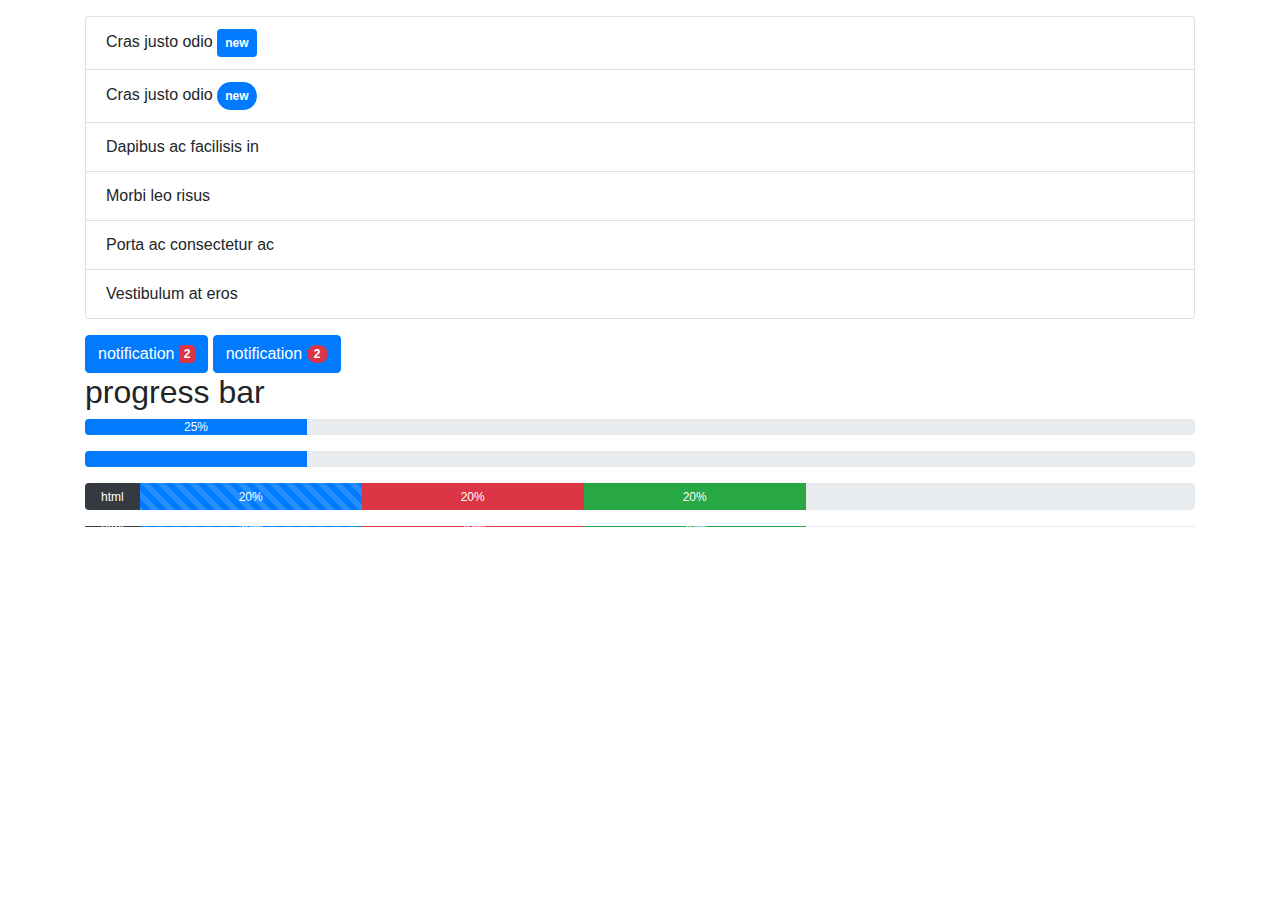
<file: a demo/index.html>
<!DOCTYPE html>
<html lang="en">

<head>
    <meta charset="UTF-8">
    <meta http-equiv="X-UA-Compatible" content="IE=edge">
    <meta name="viewport" content="width=device-width, initial-scale=1.0">
    <link rel="stylesheet" href="css/bootstrap.css">
    <link rel="stylesheet" href="css/style.css">
    <title>Document</title>
</head>

<body>
    <div class="container py-3">
        <div class="row">
            <div class="col">
                <ul class="list-group">
                    <li class="list-group-item">Cras justo odio <span class=" badge badge-primary p-2">new</span></li>
                    <li class="list-group-item">Cras justo odio <span class=" badge badge-primary badge-pill p-2">new</span></li>
                    <li class="list-group-item">Dapibus ac facilisis in</li>
                    <li class="list-group-item">Morbi leo risus</li>
                    <li class="list-group-item">Porta ac consectetur ac</li>
                    <li class="list-group-item">Vestibulum at eros</li>
                  </ul>

                  <button class="btn btn-primary mt-3">notification <span class="badge badge-danger">2</span></button>
                  <button class="btn btn-primary mt-3">notification <span class="badge badge-pill badge-danger">2</span></button>
            </div>
        </div>

        <div class="row">
            <div class="col">
                <h2>progress bar</h2>
                <div class="progress mb-3">
                    <div class="progress-bar bg-primary">25%</div>
                </div>

                <div class="progress ">
                    <div class="progress-bar bg-primary"></div>
                </div>
                <div class="progress mt-3" style="height: 27px;">
                    <span class="bg-dark align-self-center text-white py-2 px-3">html</span>
                    <div class="progress-bar progress-bar-striped progress-bar-animated bg-primary">20%</div>
                    <div class="progress-bar bg-danger">20%</div>
                    <div class="progress-bar bg-success">20%</div>
                </div>
                <div class="progress mt-3" style="height: 1px;">
                    <span class="bg-dark align-self-center text-white py-2 px-3">html</span>
                    <div class="progress-bar progress-bar-striped progress-bar-animated bg-primary">20%</div>
                    <div class="progress-bar bg-danger">20%</div>
                    <div class="progress-bar bg-success">20%</div>
                </div>
            </div>
        </div>

        <div class="row">
            <div class="col">
                <div class="spinner-border text-danger"></div>
                <div class="spinner-border text-muted"></div>
<div class="spinner-border text-primary"></div>
<div class="spinner-border text-success"></div>
<div class="spinner-border text-info"></div>
<div class="spinner-border text-warning"></div>
<div class="spinner-border text-danger"></div>
<div class="spinner-border text-secondary"></div>
<div class="spinner-border text-dark"></div>
<div class="spinner-border text-light"></div>
            </div>
        </div>
        
    </div>
</body>

</html>
</file>
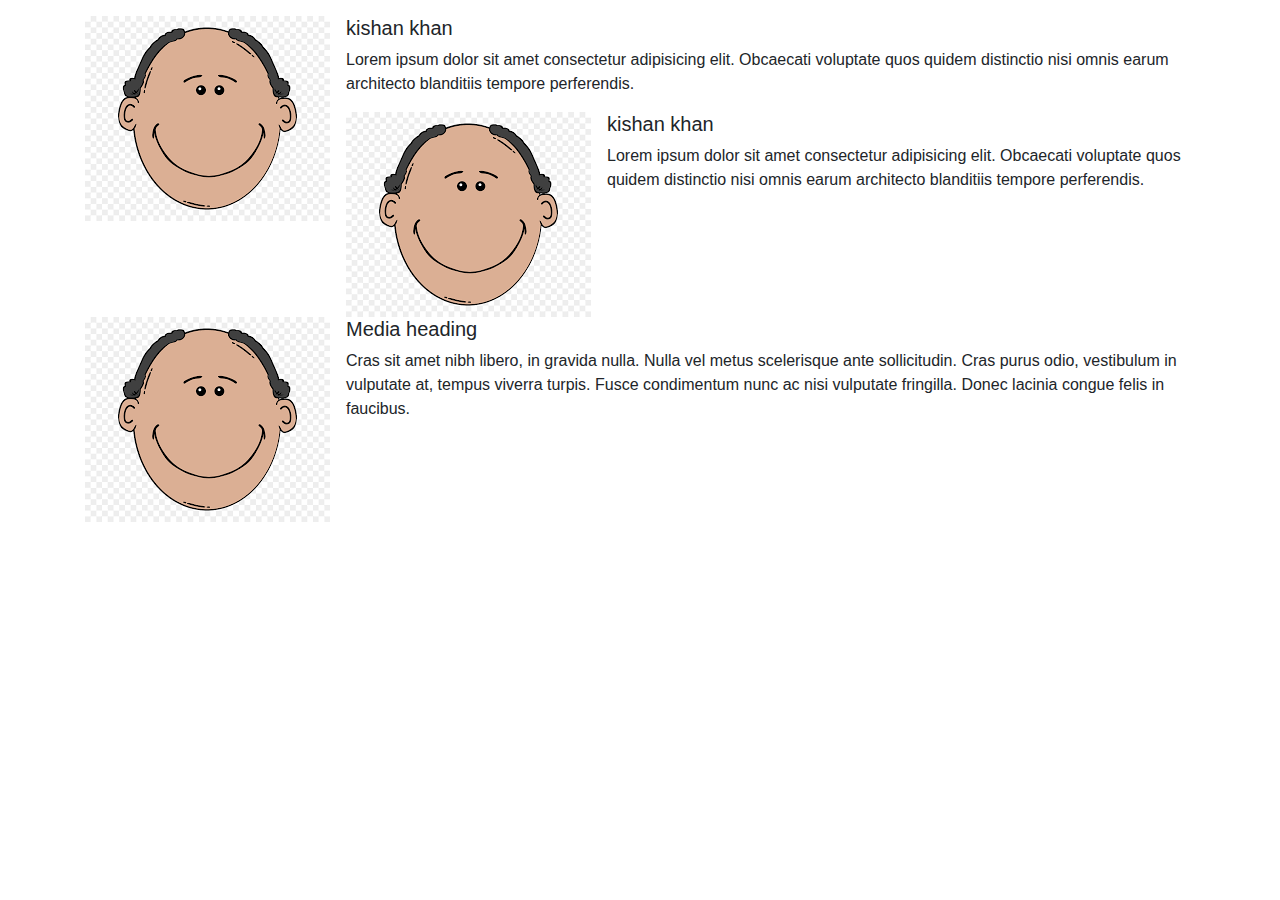
<file: badge/index.html>
<!DOCTYPE html>
<html lang="en">

<head>
    <meta charset="UTF-8">
    <meta http-equiv="X-UA-Compatible" content="IE=edge">
    <meta name="viewport" content="width=device-width, initial-scale=1.0">
    <link rel="stylesheet" href="css/bootstrap.css">
    <link rel="stylesheet" href="css/style.css">
    <title>Document</title>
</head>

<body>
    <div class="container py-3">
        <div class="row">
            <div class="col">
                <div class="media">
                    <img src="images/face.png" class="mr-3" alt="">
                    <div class="media-body">
                        <h5>kishan khan</h5>
                        <p>Lorem ipsum dolor sit amet consectetur adipisicing elit. Obcaecati voluptate quos quidem
                            distinctio nisi omnis earum architecto blanditiis tempore perferendis.</p>

                            <div class="media">
                                <img src="images/face.png" class="mr-3" alt="">
                                <div class="media-body">
                                    <h5>kishan khan</h5>
                                    <p>Lorem ipsum dolor sit amet consectetur adipisicing elit. Obcaecati voluptate quos quidem
                                        distinctio nisi omnis earum architecto blanditiis tempore perferendis.</p>
                                </div>
                            </div>
                    </div>
                   
    
                </div>

                <div class="media">
                    <img class="mr-3" src="images/face.png" alt="Generic placeholder image">
                    <div class="media-body">
                      <h5 class="mt-0">Media heading</h5>
                      Cras sit amet nibh libero, in gravida nulla. Nulla vel metus scelerisque ante sollicitudin. Cras purus odio, vestibulum in vulputate at, tempus viverra turpis. Fusce condimentum nunc ac nisi vulputate fringilla. Donec lacinia congue felis in faucibus.
                    </div>
                  </div>
            </div>
        </div>
        <div class="row">
            <div class="col">
                <div class="spinner-border text-muted"></div>
<div class="spinner-border text-primary"></div>
<div class="spinner-border text-success"></div>
<div class="spinner-border text-info"></div>
<div class="spinner-border text-warning"></div>
<div class="spinner-border text-danger"></div>
<div class="spinner-border text-secondary"></div>
<div class="spinner-border text-dark"></div>
<div class="spinner-border text-light"></div>
            </div>
        </div>
    </div>
</body>

</html>
</file>
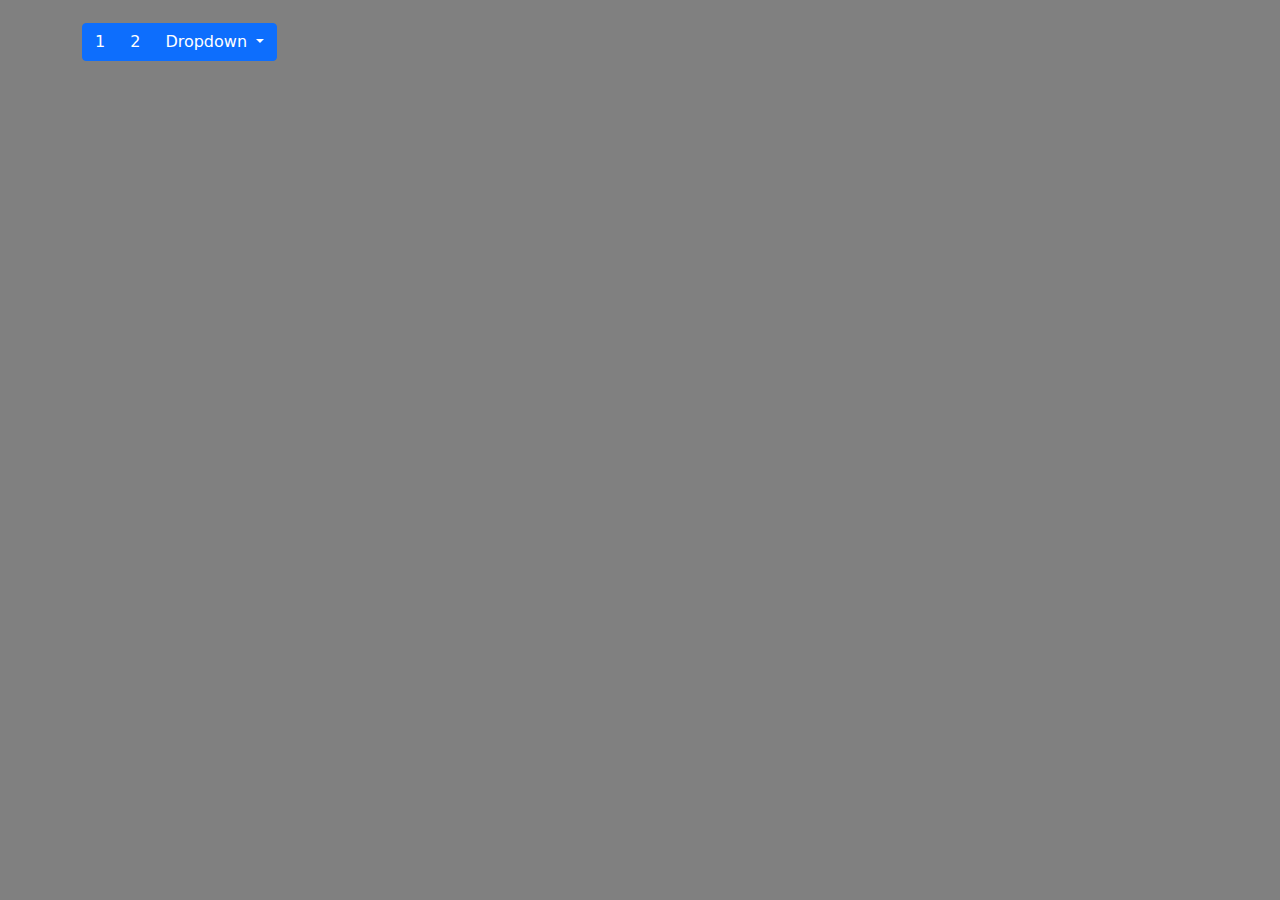
<file: button-group/index.html>
<!DOCTYPE html>
<html lang="en">

<head>
    <meta charset="UTF-8">
    <meta http-equiv="X-UA-Compatible" content="IE=edge">
    <meta name="viewport" content="width=device-width, initial-scale=1.0">
    <title>Document</title>
    <link rel="stylesheet" href="https://cdnjs.cloudflare.com/ajax/libs/font-awesome/5.15.4/css/all.min.css" />
    <link rel="stylesheet" href="css/bootstrap.css">
    <link rel="stylesheet" href="css/style.css">

   

    <script src="https://cdnjs.cloudflare.com/ajax/libs/jquery/3.6.0/jquery.min.js"></script>
    <script src="https://cdn.jsdelivr.net/npm/@popperjs/core@2.10.2/dist/umd/popper.min.js"></script>
    <script src="https://cdn.jsdelivr.net/npm/bootstrap@5.1.3/dist/js/bootstrap.min.js"></script>
</head>

<body>
    <div class="container">
        <div class="row">
            <div class="col py-3">
                
                <div class="btn-group" role="group" aria-label="Button group with nested dropdown">
                    <button type="button" class="btn btn-primary">1</button>
                    <button type="button" class="btn btn-primary">2</button>
                  
                    <div class="btn-group" role="group">
                      <button id="btnGroupDrop1" type="button" class="btn btn-primary dropdown-toggle" data-bs-toggle="dropdown" aria-expanded="false">
                        Dropdown
                      </button>
                      <ul class="dropdown-menu" aria-labelledby="btnGroupDrop1">
                        <li><a class="dropdown-item" href="#">Dropdown link</a></li>
                        <li><a class="dropdown-item" href="#">Dropdown link</a></li>
                      </ul>
                    </div>
                  </div>

                
            </div>
        </div>


    </div>

</body>

</html>
</file>
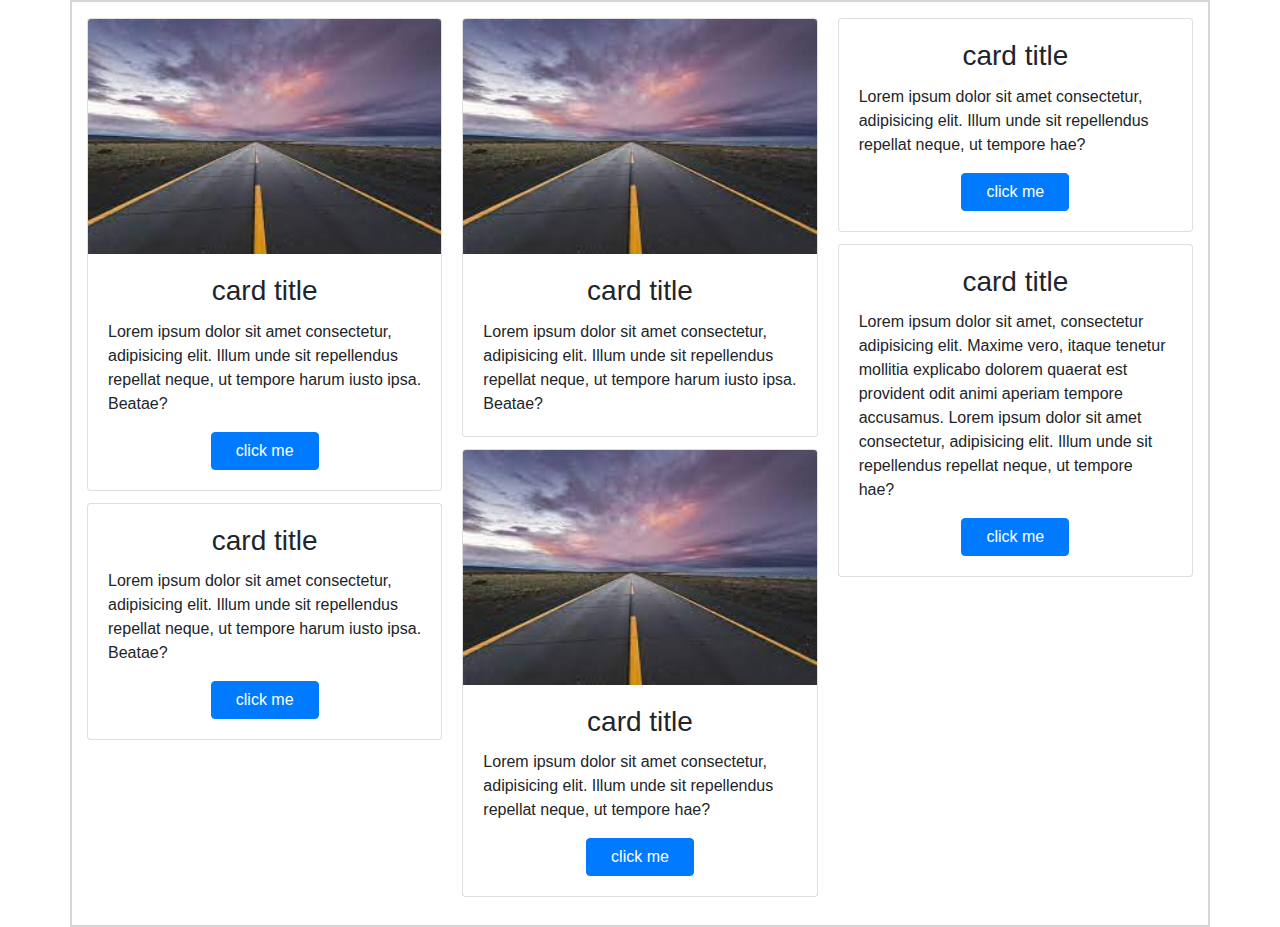
<file: card class/index.html>
<!DOCTYPE html>
<html lang="en">

<head>
    <meta charset="UTF-8">
    <meta http-equiv="X-UA-Compatible" content="IE=edge">
    <meta name="viewport" content="width=device-width, initial-scale=1.0">
    <link rel="stylesheet" href="css/bootstrap.css">
    <link rel="stylesheet" href="css/style.css">
    <title>Document</title>
</head>

<body>
    <div class="container py-3">
        <div class="row">
            <div class="col">
                <div class="card-columns">
                <div class="card text-center">
                    <img src="images/road.jpg" alt="" class="card-img-top">
                    <div class="card-body">
                        <h3 class="card-title">card title</h3>
                        <p class="card-text text-left">Lorem ipsum dolor sit amet consectetur, adipisicing elit. Illum unde sit repellendus repellat
                            neque, ut tempore harum iusto ipsa. Beatae?</p>
                            <button class="btn btn-primary px-4">click me</button>
                    </div>
                </div>
                <div class="card text-center">
                    <div class="card-body">
                        <h3 class="card-title">card title</h3>
                        <p class="card-text text-left">Lorem ipsum dolor sit amet consectetur, adipisicing elit. Illum unde sit repellendus repellat
                            neque, ut tempore harum iusto ipsa. Beatae?</p>
                            <button class="btn btn-primary px-4">click me</button>
                    </div>
                </div>
                <div class="card text-center">
                    <img src="images/road.jpg" alt="" class="card-img-top">
                    <div class="card-body">
                        <h3 class="card-title">card title</h3>
                        <p class="card-text text-left">Lorem ipsum dolor sit amet consectetur, adipisicing elit. Illum unde sit repellendus repellat
                            neque, ut tempore harum iusto ipsa. Beatae?</p>
                    </div>
                </div>
                <div class="card text-center">
                    <img src="images/road.jpg" alt="" class="card-img-top">
                    <div class="card-body">
                        <h3 class="card-title">card title</h3>
                        <p class="card-text text-left">Lorem ipsum dolor sit amet consectetur, adipisicing elit. Illum unde sit repellendus repellat
                            neque, ut tempore hae?</p>
                            <button class="btn btn-primary px-4">click me</button>
                    </div>
                </div>
                <div class="card text-center">
                    <div class="card-body">
                        <h3 class="card-title">card title</h3>
                        <p class="card-text text-left">Lorem ipsum dolor sit amet consectetur, adipisicing elit. Illum unde sit repellendus repellat
                            neque, ut tempore hae?</p>
                            <button class="btn btn-primary px-4">click me</button>
                    </div>
                </div>
                <div class="card text-center">
                    <div class="card-body">
                        <h3 class="card-title">card title</h3>
                        <p class="card-text text-left">Lorem ipsum dolor sit amet, consectetur adipisicing elit. Maxime vero, itaque tenetur mollitia explicabo dolorem quaerat est provident odit animi aperiam tempore accusamus. Lorem ipsum dolor sit amet consectetur, adipisicing elit. Illum unde sit repellendus repellat
                            neque, ut tempore hae?</p>
                            <button class="btn btn-primary px-4">click me</button>
                    </div>
                </div>
                </div>
            </div>
        </div>


    </div>
</body>

</html>
</file>
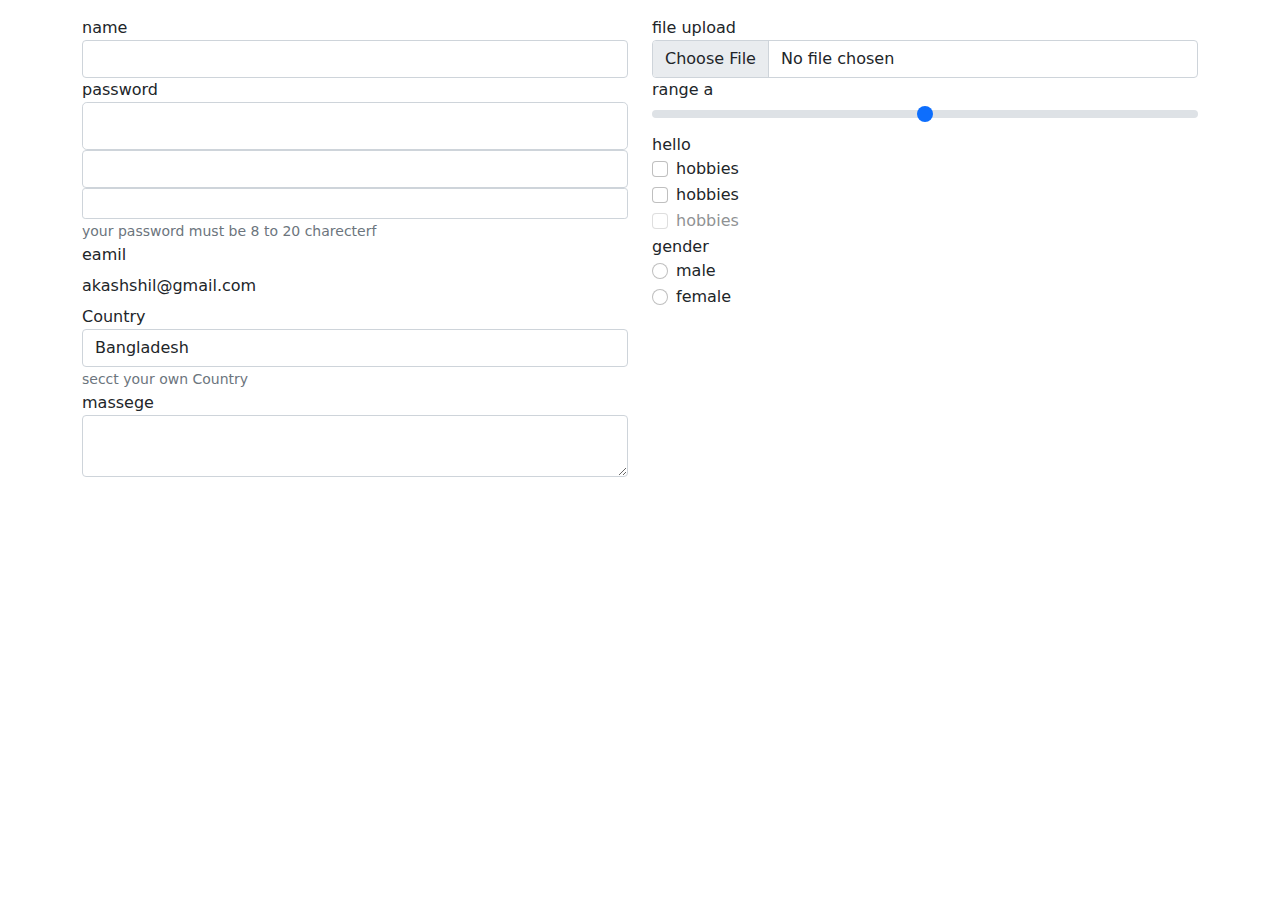
<file: form/index.html>
<!DOCTYPE html>
<html lang="en">

<head>
    <meta charset="UTF-8">
    <meta http-equiv="X-UA-Compatible" content="IE=edge">
    <meta name="viewport" content="width=device-width, initial-scale=1.0">
    <link rel="stylesheet" href="css/bootstrap.css">
    <link rel="stylesheet" href="css/style.css">
    <title>Document</title>
</head>

<body>
    <div class="container py-3">
        
          <div class="row">
              <div class="col-md-6">
                  <div class="form-group">
                      <label for="">name</label>
                      <input type="text" class="form-control">
                    </div>
                    <div class="form-group">
                        <label for="">password</label>
                        <input type="password" class="form-control form-control-lg">
                        <input type="password" class="form-control">
                        <input type="password" class="form-control form-control-sm">
                        <small class="form-text text-muted">
                            your password must be 8 to 20 charecterf
                        </small>
                      </div>
                      <div class="form-group">
                          <label for="email">eamil</label>
                          <input type="email" value="akashshil@gmail.com" id="email" class="form-control-plaintext" readonly>
                      </div>
                      <div class="form-group">
                        <label for="">Country</label>
                        <select name="" id="" class="form-control">
                            <option value="">Bangladesh</option>
                            <option value="">india</option>
                            <option value="">pakistan</option>
                            <option value="">nepal</option>
                        </select>
                        <span class="form-text text-muted">secct your own Country</span>
                      </div>
                      <div class="form-group">
                        <label for="">massege</label>
                        <textarea name="" id="" class="form-control"></textarea>
                      </div>
                     
              </div>
              <div class="col-md-6">
                <div class="form-group">
                    <label for="">file upload</label>
                    <input type="file" class="form-control">
                </div>
                
                <div class="form-group">
                    <label for="">range a</label>
                    <input type="range" class="form-range">
                </div>
                <div class="form-group">
                    <label for="">hello</label>
                    <div class="form-check">
                        <input type="checkbox" class="form-check-input" id="m">
                        <label for="m" class="form-check-label"> hobbies</label>
                    </div>

                    <div class="form-check">
                        <input type="checkbox" class="form-check-input" id="n">
                        <label for="n" class="form-check-label"> hobbies</label>
                    </div>

                    <div class="form-check">
                        <input type="checkbox" class="form-check-input" id="o" disabled>
                        <label for="o" class="form-check-label"> hobbies</label>
                    </div>
                </div>

                <div class="form-group">
                    <label for="">gender</label>
                    <div class="form-check">
                        <input type="radio" id="male" name="gender" class="form-check-input">
                        <label for="male" class="form-check-label">male</label>
                    </div>
                    <div class="form-check">
                        <input type="radio" id="female" name="gender" class="form-check-input" >
                        <label for="female" class="form-check-label">female</label>
                    </div>
                </div>

            </div>
          </div>

    </div>
</body>

</html>
</file>
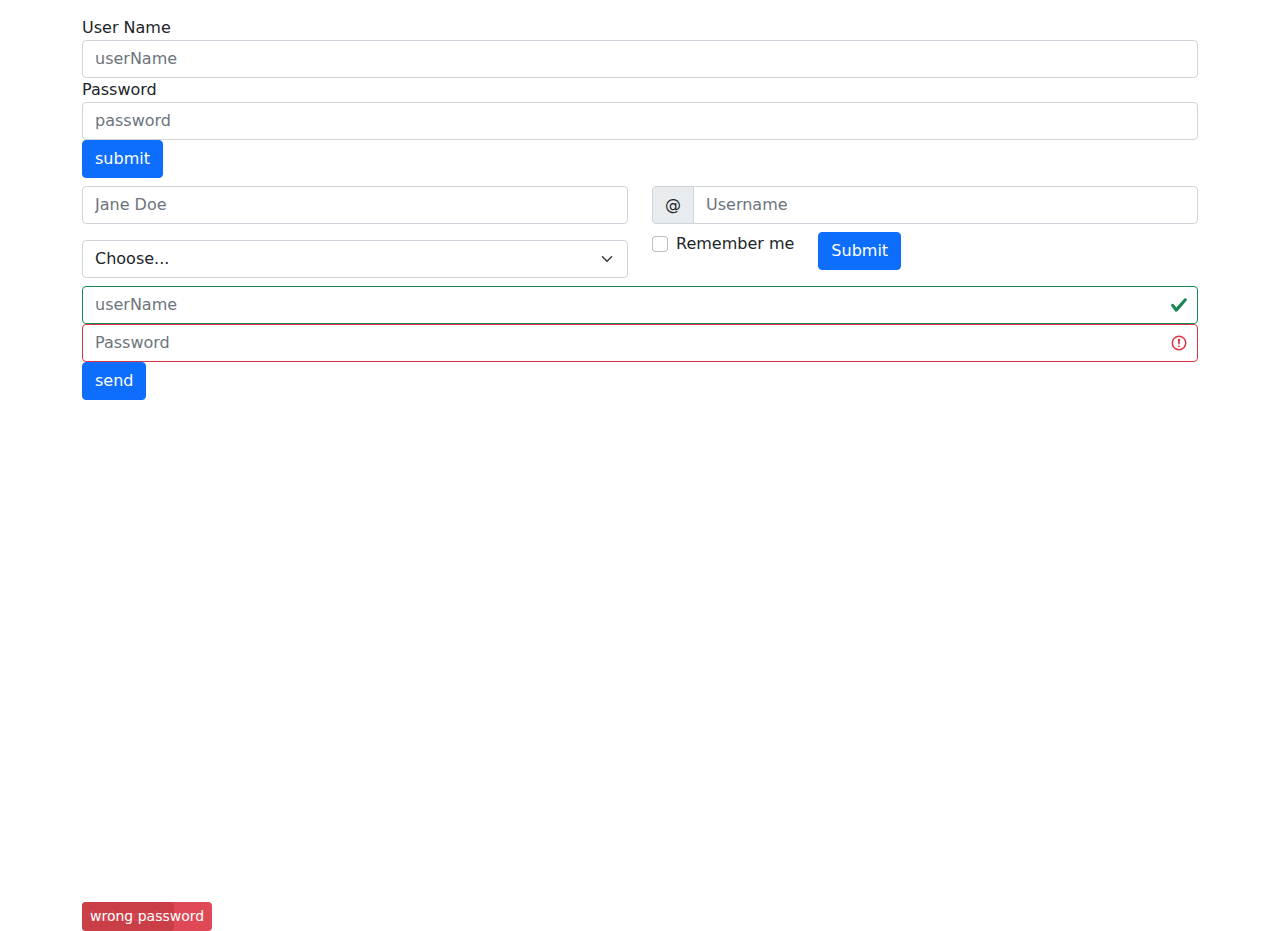
<file: inline-form/index.html>
<!DOCTYPE html>
<html lang="en">

<head>
    <meta charset="UTF-8">
    <meta http-equiv="X-UA-Compatible" content="IE=edge">
    <meta name="viewport" content="width=device-width, initial-scale=1.0">
    <link rel="stylesheet" href="css/bootstrap.css">
    <link rel="stylesheet" href="css/style.css">
    <title>Document</title>
</head>

<body>
    <div class="container py-3">
        <div class="row">
            <div class="col">
                <form action="" class="form-inline">
                 
                        <div class="form-group">
                            <label for="" class="sr-only">User Name</label>
                            <input type="text" class="form-control" placeholder="userName">
                        </div>
                        <div class="form-group">
                            <label for="" class="sr-only">Password</label>
                            <input type="password" class="form-control" placeholder="password">
                        </div>
                        <div class="form-group">
                            <button type="button" class="btn btn-primary"> submit</button>
                        </div>
                    
                </form>
                <form class="row">
                    <div class="col-sm-6 my-2">
                      <label class="visually-hidden" for="specificSizeInputName">Name</label>
                      <input type="text" class="form-control" id="specificSizeInputName" placeholder="Jane Doe">
                    </div>
                    <div class="col-sm-6 my-2">
                      <label class="visually-hidden" for="specificSizeInputGroupUsername">Username</label>
                      <div class="input-group">
                        <div class="input-group-text">@</div>
                        <input type="text" class="form-control" id="specificSizeInputGroupUsername" placeholder="Username">
                      </div>
                    </div>
                    <div class="col-sm-6 my-2">
                      <label class="visually-hidden" for="specificSizeSelect">Preference</label>
                      <select class="form-select" id="specificSizeSelect">
                        <option selected>Choose...</option>
                        <option value="1">One</option>
                        <option value="2">Two</option>
                        <option value="3">Three</option>
                      </select>
                    </div>
                    <div class="col-auto">
                      <div class="form-check">
                        <input class="form-check-input" type="checkbox" id="autoSizingCheck2">
                        <label class="form-check-label" for="autoSizingCheck2">
                          Remember me
                        </label>
                      </div>
                    </div>
                    <div class="col-auto">
                      <button type="submit" class="btn btn-primary">Submit</button>
                    </div>
                  </form>
            </div>
        </div>        
        <div class="row">
            <div class="col">
                <div class="form-inline">
                <div class="form-group">
                    <input type="text" class="form-control is-valid" placeholder="userName">
                    <div class="valid-tooltip">look goods</div>
                </div>
                <div class="form-group">
                    <input type="text" class="form-control is-invalid" placeholder="Password">
                    <div class="invalid-tooltip">wrong password</div>
                </div>
                <div class="form-group">
                    <input type="button" class="btn btn-primary" value="send" placeholder="userName">
                </div>
             </div>
            </div>
        </div>
    </div>
</body>

</html>
</file>
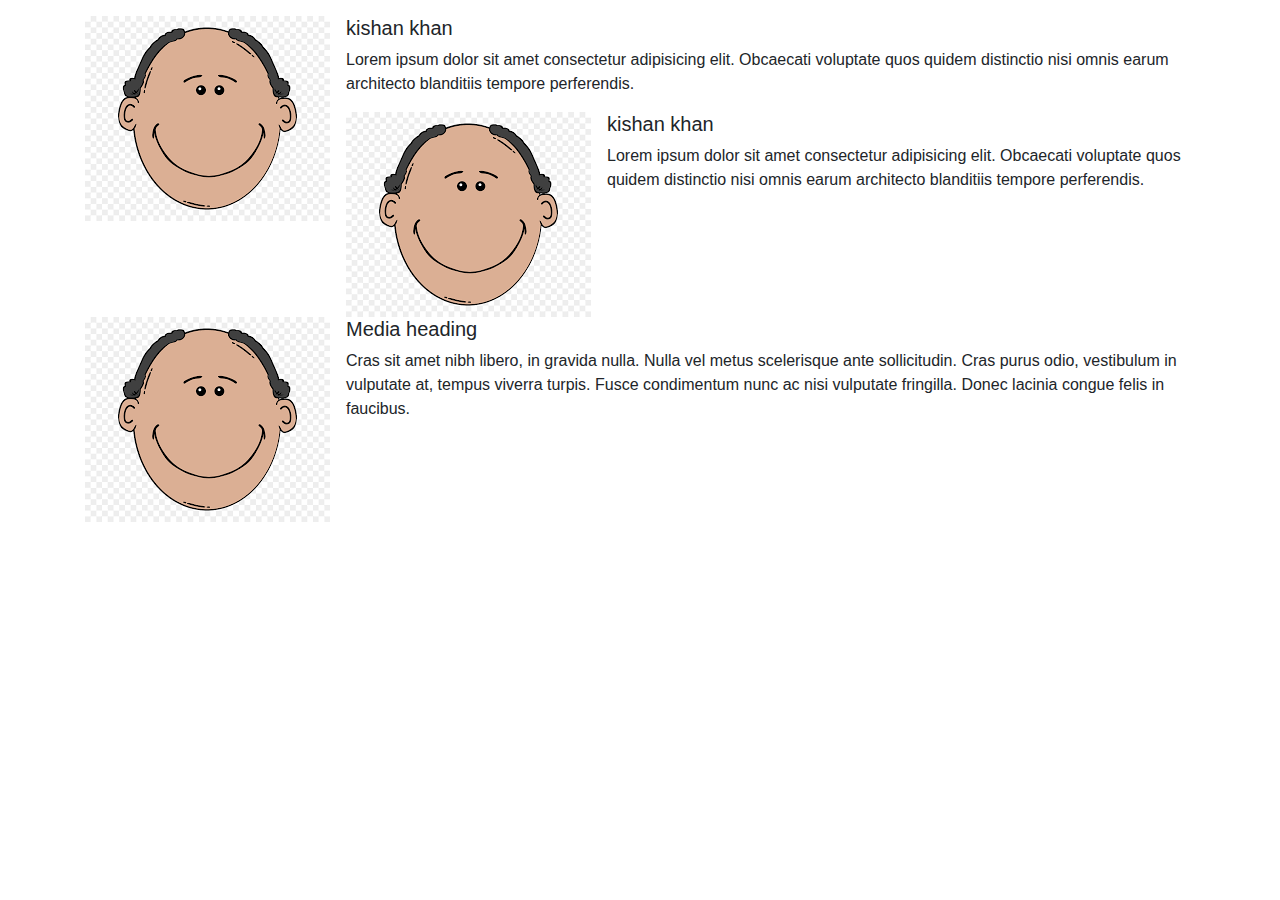
<file: media-object/index.html>
<!DOCTYPE html>
<html lang="en">

<head>
    <meta charset="UTF-8">
    <meta http-equiv="X-UA-Compatible" content="IE=edge">
    <meta name="viewport" content="width=device-width, initial-scale=1.0">
    <link rel="stylesheet" href="css/bootstrap.css">
    <link rel="stylesheet" href="css/style.css">
    <title>Document</title>
</head>

<body>
    <div class="container py-3">
        <div class="row">
            <div class="col">
                <div class="media">
                    <img src="images/face.png" class="mr-3" alt="">
                    <div class="media-body">
                        <h5>kishan khan</h5>
                        <p>Lorem ipsum dolor sit amet consectetur adipisicing elit. Obcaecati voluptate quos quidem
                            distinctio nisi omnis earum architecto blanditiis tempore perferendis.</p>

                            <div class="media">
                                <img src="images/face.png" class="mr-3" alt="">
                                <div class="media-body">
                                    <h5>kishan khan</h5>
                                    <p>Lorem ipsum dolor sit amet consectetur adipisicing elit. Obcaecati voluptate quos quidem
                                        distinctio nisi omnis earum architecto blanditiis tempore perferendis.</p>
                                </div>
                            </div>
                    </div>
                   
    
                </div>

                <div class="media">
                    <img class="mr-3" src="images/face.png" alt="Generic placeholder image">
                    <div class="media-body">
                      <h5 class="mt-0">Media heading</h5>
                      Cras sit amet nibh libero, in gravida nulla. Nulla vel metus scelerisque ante sollicitudin. Cras purus odio, vestibulum in vulputate at, tempus viverra turpis. Fusce condimentum nunc ac nisi vulputate fringilla. Donec lacinia congue felis in faucibus.
                    </div>
                  </div>
            </div>
        </div>
    </div>
</body>

</html>
</file>
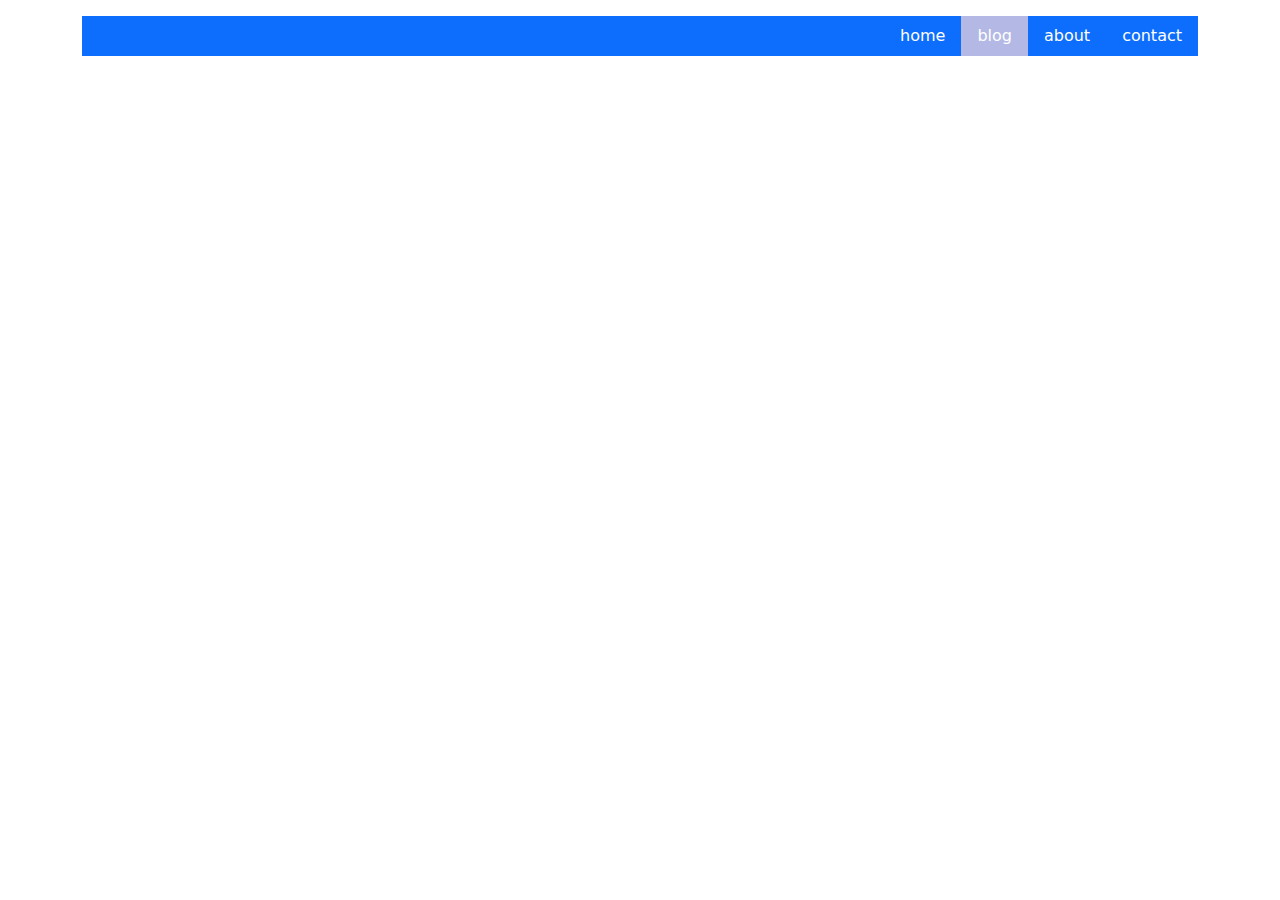
<file: nav/index.html>
<!DOCTYPE html>
<html lang="en">

<head>
    <meta charset="UTF-8">
    <meta http-equiv="X-UA-Compatible" content="IE=edge">
    <meta name="viewport" content="width=device-width, initial-scale=1.0">
    <link rel="stylesheet" href="css/bootstrap.css">
    <link rel="stylesheet" href="css/style.css">
    <title>Document</title>
</head>

<body>
    <div class="container py-3">
        <div class="row">
            <div class="col">
                <ul class="nav bg-primary justify-content-end">
                    <li class="nav-item">
                        <a href="" class="nav-link">home</a>
                    </li>
                    <li class="nav-item">
                        <a href="" class="nav-link active">blog</a>
                    </li>
                    <li class="nav-item">
                        <a href="" class="nav-link">about</a>
                    </li>
                    <li class="nav-item">
                        <a href="" class="nav-link">contact</a>
                    </li>
                </ul>
            </div>

        </div>




    </div>
</body>

</html>
</file>
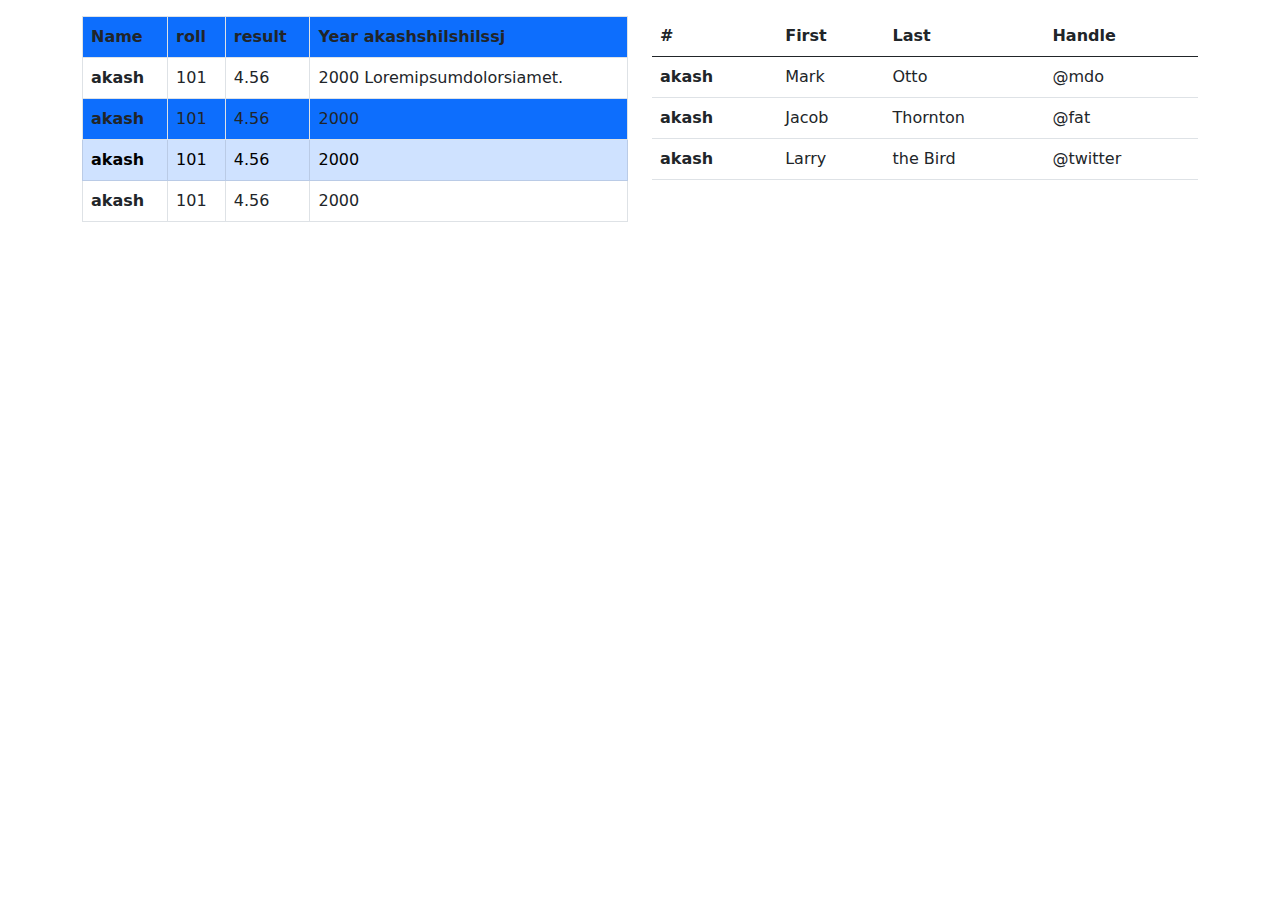
<file: table/index.html>
<!DOCTYPE html>
<html lang="en">

<head>
    <meta charset="UTF-8">
    <meta http-equiv="X-UA-Compatible" content="IE=edge">
    <meta name="viewport" content="width=device-width, initial-scale=1.0">
    <link rel="stylesheet" href="css/bootstrap.css">
    <link rel="stylesheet" href="css/style.css">
    <title>table</title>
</head>

<body>
    <div class="container py-3">
        
            <div class="row">
                <div class="col-md-6">
                    <div class="table-responsive-md">

                  
                    <table class="table table-bordered table-hover">
                        <thead>
                            <tr class="bg-primary">
                                <th ></td>Name</th>
                                <th>roll</th>
                                <th>result</th>
                                <th>Year akashshilshilssj</th>
                            </tr>
                        </thead>
                        <tbody class="">
                            <tr>
                                <th>akash</th>
                                <td>101</td>
                                <td>4.56</td>
                                <td>2000 Loremipsumdolorsiamet.</td>
                            </tr>
                            <tr class="bg-primary">
                                <th>akash</th>
                                <td>101</td>
                                <td>4.56</td>
                                <td>2000</td>
                            </tr>
                            <tr class="table-primary">
                                <th>akash</th>
                                <td>101</td>
                                <td>4.56</td>
                                <td>2000</td>
                            </tr>
                            <tr>
                                <th>akash</th>
                                <td>101</td>
                                <td>4.56</td>
                                <td>2000</td>
                            </tr>
                        </tbody>
                    </table>
                </div>
                </div>
                <div class="col-md-6">
                    <table class="table table-responsive">
                        <thead>
                          <tr>
                            <th scope="col">#</th>
                            <th scope="col">First</th>
                            <th scope="col">Last</th>
                            <th scope="col">Handle</th>
                          </tr>
                        </thead>
                        <tbody>
                          <tr>
                            <th scope="row">akash</th>
                            <td>Mark</td>
                            <td>Otto</td>
                            <td>@mdo</td>
                          </tr>
                          <tr>
                            <th scope="row">akash</th>
                            <td>Jacob</td>
                            <td>Thornton</td>
                            <td>@fat</td>
                          </tr>
                          <tr>
                            <th scope="row">akash</th>
                            <td>Larry</td>
                            <td>the Bird</td>
                            <td>@twitter</td>
                          </tr>
                        </tbody>
                      </table>
                </div>
            </div>
            

</html>
</file>
<file: a demo/css/style.css>
*{margin: 0; padding:0;}
.progress-bar{
    width: 20%;
}
</file>
<file: badge/css/style.css>
*{margin: 0; padding:0;}
</file>
<file: button-group/css/style.css>
body{background: gray; font-size: 2rem;}
</file>
<file: card class/css/style.css>
*{margin: 0; padding:0;}
.container{
    border: 2px solid #cccc;
}
</file>
<file: form/css/style.css>
*{margin: 0; padding:0;}
</file>
<file: inline-form/css/style.css>
*{margin: 0; padding:0;}
</file>
<file: media-object/css/style.css>
*{margin: 0; padding:0;}
</file>
<file: nav/css/style.css>
*{margin: 0; padding:0;}
.nav-link{
   
}
.nav-link{
    
    color: #fff;
}
.nav-link:hover,
.nav-link.active{
    background: #dcdc;
    color: #fff;
}
</file>
<file: table/css/style.css>
*{margin: 0; padding:0;}
</file>
